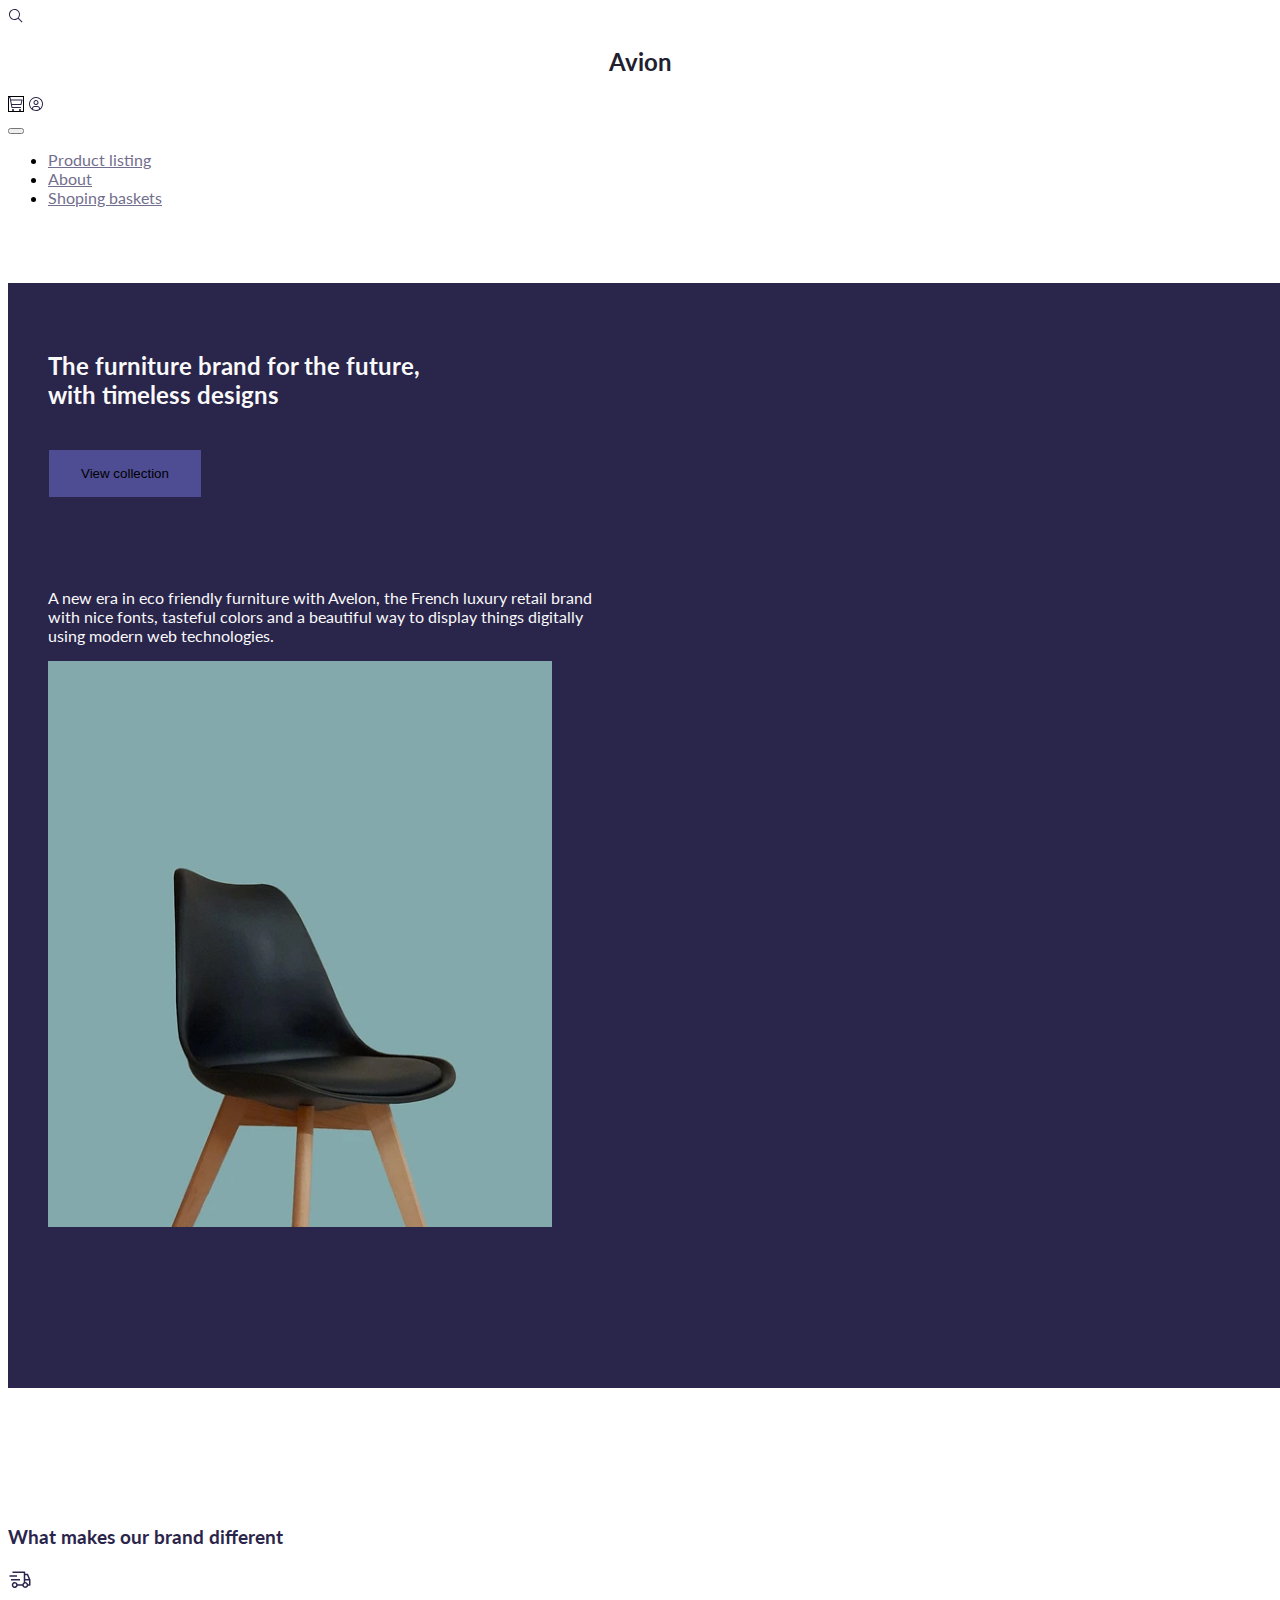
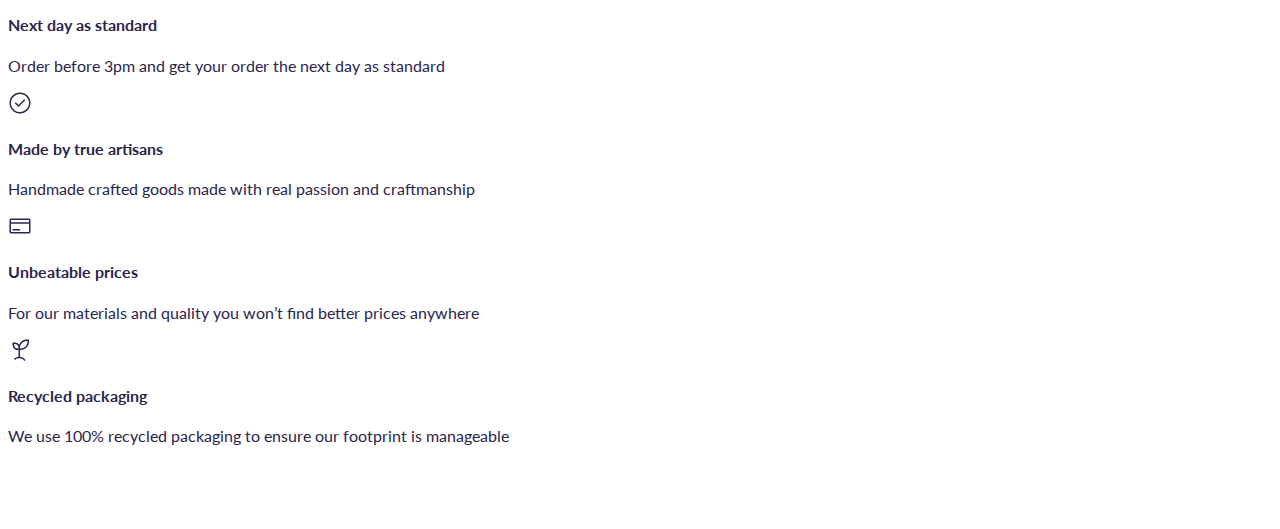
<file: index.html>
<!doctype html>
<html lang="en">

<head>
  <meta charset="utf-8">
  <meta name="viewport" content="width=device-width, initial-scale=1">
  <title>Bootstrap demo</title>
  <link href="https://cdn.jsdelivr.net/npm/bootstrap@5.3.8/dist/css/bootstrap.min.css" rel="stylesheet"
    integrity="sha384-sRIl4kxILFvY47J16cr9ZwB07vP4J8+LH7qKQnuqkuIAvNWLzeN8tE5YBujZqJLB" crossorigin="anonymous">
</head>
<!-- google fonts -->
<link rel="preconnect" href="https://fonts.googleapis.com">
<link rel="preconnect" href="https://fonts.gstatic.com" crossorigin>
<link
  href="https://fonts.googleapis.com/css2?family=Lato:ital,wght@0,100;0,300;0,400;0,700;0,900;1,100;1,300;1,400;1,700;1,900&display=swap"
  rel="stylesheet">
<!-- google fonts -->
<link rel="stylesheet" href="./assets/css/main.css">

<body>
  <!-- <header class="header d-flex justify-content-between container-fluid p-4">
        <img src="./assets/img/icons/Search.svg" alt="search-icons">
        <h2>Avion</h2>
        <div class="header-icon d-flex flex-wrap gap-3 " >
          <img src="./assets/img/icons/Shopping--cart.svg" alt="shoping-cart">
          <img src="./assets/img/icons/User--avatar.svg" alt="user-avatar">
        </div>
    </header>
     <div class="border-header border-bottom container-fluid vw-75 d-none d-md-block "></div>   -->

  <nav class="navbar navbar-expand-lg navbar-expand-md  ">
    <div class="container-fluid">
      <div class="collapse navbar-collapse d-flex flex-column" id="navbarSupportedContent">
        <header class="header d-flex justify-content-between container-fluid p-2">
          <img src="./assets/img/icons/Search.svg" alt="search-icons">
          <h2>Avion</h2>
          <div class="header-icon d-flex flex-wrap  gap-3 d-none d-md-block ">
            <img src="./assets/img/icons/Shopping--cart.svg" alt="shoping-cart">
            <img src="./assets/img/icons/User--avatar.svg" alt="user-avatar">
          </div>
        </header>
        <div class="border-header border-bottom container-fluid vw-75 d-none d-md-block "></div>
        <button class="navbar-toggler mt-2" type="button" data-bs-toggle="collapse"
          data-bs-target="#navbarSupportedContent" aria-controls="navbarSupportedContent" aria-expanded="false"
          aria-label="Toggle navigation">
          <span class="navbar-toggler-icon"></span>
        </button>

        <div class=" collapse navbar-collapse " id="navbarSupportedContent">

          <ul class="navbar-nav m-auto mb-2 mb-lg-0  ">
            <li class="nav-item">
              <a class="nav-link active" aria-current="page" href="#">Product listing</a>
            </li>
            <li class="nav-item">
              <a class="nav-link active" href="#">About</a>
            </li>
            <li class="nav-item">
              <a class="nav-link active" href="#">Shoping baskets</a>
            </li>
          </ul>
        </div>

      </div>
    </div>
  </nav>
  <main>
    <section class="hero position-relative">
      <div class=" container-md container-fluid-sm ">
        <div class="left-side position-relative">
          <h2>The furniture brand for the future,<br> with timeless designs</h2>
          <button class="btn hero-btn text-white">View collection</button>
          <p>A new era in eco friendly furniture with Avelon, the French luxury retail brand <br> with nice fonts,
            tasteful colors and a beautiful way to display things digitally <br> using modern web technologies.</p>
          <img class="position-absolute" src="./assets/img/products/Right Image.webp" alt="">
        </div>
      </div>
    </section>


    <section class="brands">
      <h3 class="text-center color-main">What makes our brand different</h3>
      <div class="container">
        <div class="row">
          <div class="col-lg-3 col-md-6 col-sm-12 p-5 ">
            <img src="./assets/img/icons-brand/Delivery.svg" alt="Delivery">
            <div class="brands-details color-main mt-3">
              <h4>Next day as standard</h4>
              <p>Order before 3pm and get your order  the next day as standard</p>
            </div>
          </div>
             <div class="col-lg-3 col-md-6 col-sm-12 p-5 ">
            <img src="./assets/img/icons-brand/Checkmark--outline.svg" alt="checkmark">
            <div class="brands-details color-main mt-3">
              <h4>Made by true artisans</h4>
              <p>Handmade crafted goods made with
real passion and craftmanship</p>
            </div>
          </div>
             <div class="col-lg-3 col-md-6 col-sm-12 p-5 ">
            <img src="./assets/img/icons-brand/Purchase.svg" alt="purches">
            <div class="brands-details color-main mt-3">
              <h4>Unbeatable prices</h4>
              <p>For our materials and quality you won’t find better prices anywhere</p>
            </div>
          </div>
             <div class="col-lg-3 col-md-6 col-sm-12 p-5 ">
            <img src="./assets/img/icons-brand/Sprout.svg" alt="Sprout">
            <div class="brands-details color-main mt-3">
              <h4>Recycled packaging</h4>
              <p>We use 100% recycled packaging to ensure our footprint is manageable</p>
            </div>
          </div>

        </div>

      </div>

    </section>

  </main>


  <!-- bootstrap 5.3 -->
  <script src="https://cdn.jsdelivr.net/npm/bootstrap@5.3.8/dist/js/bootstrap.bundle.min.js"
    integrity="sha384-FKyoEForCGlyvwx9Hj09JcYn3nv7wiPVlz7YYwJrWVcXK/BmnVDxM+D2scQbITxI"
    crossorigin="anonymous"></script>
</body>

</html>
</file>
<file: assets/css/main.css>
:root{
    --mainfont:"Lato", sans-serif;
    --main-color:#2A254B;
}
.color-main{
    color: var(--main-color);
}

body{
    font-family: var(--mainfont); 
}
nav .header h2{
    color:#22202E;
    text-align: center ;
}
.border-header{
    width: 95%;
    color: #000000;
}
.navbar-nav .nav-link.active{
    color: #726E8D;
}
@media screen and (max-width:768px) {
    .navbar{
        position: relative;
    }
     .navbar .header h2{
        margin-right: auto;  
    }
    .navbar button{
        position: absolute;
        right: 40px;
    }
    .navbar header img{
        position: absolute;
        right: 93px;
        width: 20px;
        height: 20px;
        top: 24px;
    }
    .navbar-toggler{
       border: none;
       width: 20px;
        height: 20px;
       
    }
    .navbar-toggler:focus{
        box-shadow: none;
    }
      
}

/* hero start */
.hero{
    padding: 60px 0px;
   
}
.hero .left-side{
   background-color: var(--main-color);
   color: #F9F9F9;
   padding: 158px 40px;
   width: 100%;
}
 .hero .left-side h2{
    margin-top: -90px;
}

.hero .left-side .hero-btn{
    margin-top: 20px;
}
.hero .left-side p{
    margin-top: 90px;
   
} 


.hero-btn{
    border: 1px solid  var(--main-color) !important;
    background-color: #4E4D93;
    padding: 16px 32px;
    /* width: 170px; */
    
}
.hero-btn:hover{
    background-color: #4E4D93;
}

.hero .left-side img{
   height: 566px;
    right: 0px;
    top: 0px;
}

@media screen and (max-width:1200px) {
  .hero .left-side img{
  position: absolute;
  
  height: 510.5px;
  right: 0;
  top: 0;
}
.hero .left-side h2{
    font-size: 18px;
}
.hero .left-side p{
    font-size: 11px;
}
}

@media screen and (max-width:992px) {
  .hero .left-side img{
  position: absolute;
  height: 492px;
  width: 350px;
  right: 0;
  top: 0px;
}
 .hero .left-side h2{
    object-fit: contain;
    font-size: 14px;

}
.hero .left-side p{
    margin-top: 90px;
    font-size: 9px;
    object-fit: contain;
    margin-left: -10px;    
} 
}

@media screen and (max-width:769px) {
  .hero{
    padding: 0;
    width: 100%;
  }
    .hero .left-side{
        position: relative;
    }
    .hero .left-side img{
  display: none;
} 
.hero .left-side h2{
font-size: 44px;
}  

.hero .left-side p{
font-size: 18px;
}  

.hero .btn{
   position: absolute;
   bottom: 24px;
   text-align: center;
   width: 342px;
   right: 75px;
}
}

@media screen and (max-width:460px) {
 

.hero .btn{
   position: absolute;
   bottom: 24px;
   text-align: center;
   width: 220px;
   right: 50px;
}
}

/* hero end */


/* brands start */

.brands{
    padding: 60px 0px;
}
/* brands end */

/* caramics start */

.caramics{
    padding: 60px 0;
}
.card{
    border: none;
    outline: none;
}

.caramics-btn{
    width: 170px;
  height: 56px;
background-color: #F9F9F9;
   transition: all 0.6s;
  
}
.caramics-btn:hover{
    background-color: #F9F9F9;
    border: #F9F9F9;
}
@media screen and (max-width:577px) {
  .caramics-btn{
    width: 342px;
    height: 56px;
  }
    
}
/* caramics end */
</file>
